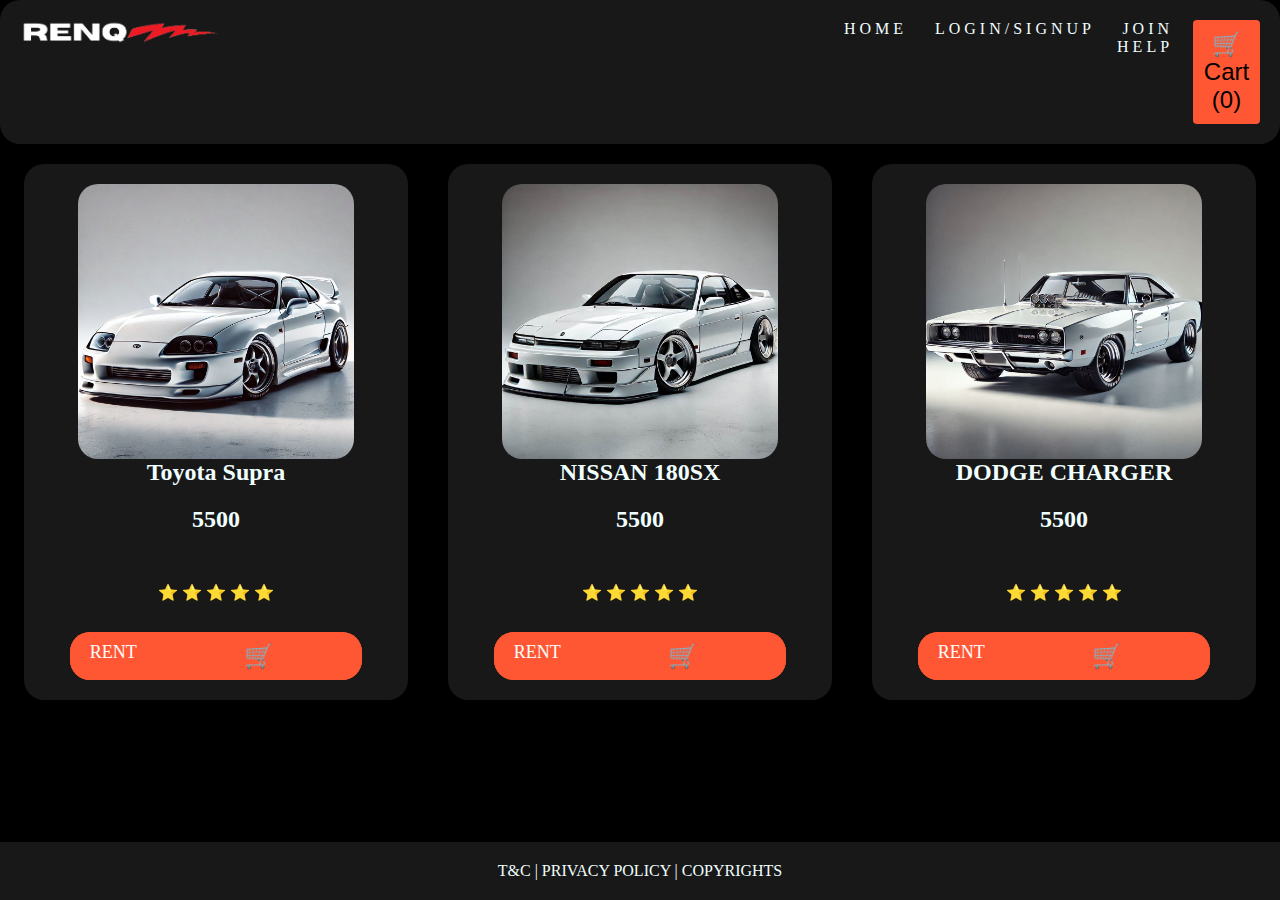
<file: index.html>
<!DOCTYPE html>
<html lang="en">
<head>
  <meta charset="UTF-8">
  <meta name="viewport" content="width=device-width, initial-scale=1.0">
  <title>Document</title>
  <link rel="stylesheet" href="style.css">
  <script defer src="script.js"></script>
</head>
<body>
  <header class="nav">
    <div class="logo">
      <a><img class="logo-1" src="renq.png" alt="Logo"></a>
    </div>
    <div class="buttons">
      <ul>
        <a href="index.html">HOME</a>
        <a href="login.html">LOGIN/SIGNUP</a>
        <a href="join.html">JOIN</a>
        <a href="help.html">HELP</a>
      </ul>
    </div>
    <div class="cart">
      <a href="cart.html">
        <button id="cart-button">
          🛒 Cart (<span id="cart-count">0</span>)
        </button>
      </a>
    </div>
  </header>

  <div class="container">
    <div class="product" data-product-id="1">
      <img id="image" src="OIG11.jpeg" alt="Toyota Supra">
      <h2>Toyota Supra</h2>
      <h2>5500</h2>
      <p>⭐ ⭐ ⭐ ⭐ ⭐</p>
      <div class="product-button">
        <a href="item1.html" class="rent-button">RENT</a>
        <button class="cart-button" data-product-id="1" data-product-name="Toyota Supra" data-product-image="OIG11.jpeg">🛒</button>
      </div>
    </div>
    <div class="product" data-product-id="2">
      <img id="image" src="OIG2.jpeg" alt="Nissan 180SX">
      <h2>NISSAN 180SX</h2>
      <h2>5500</h2>
      <p>⭐ ⭐ ⭐ ⭐ ⭐</p>
      <div class="product-button">
        <a href="item2.html" class="rent-button">RENT</a>
        <button class="cart-button" data-product-id="2" data-product-name="Nissan 180SX" data-product-image="OIG2.jpeg">🛒</button>
      </div>
    </div>
    <div class="product" data-product-id="3">
      <img id="image" src="OIG3.jpeg" alt="Dodge Charger">
      <h2>DODGE CHARGER</h2>
      <h2>5500</h2>
      <p>⭐ ⭐ ⭐ ⭐ ⭐</p>
      <div class="product-button">
        <a href="item3.html" class="rent-button">RENT</a>
        <button class="cart-button" data-product-id="3" data-product-name="Dodge Charger" data-product-image="OIG3.jpeg">🛒</button>
      </div>
    </div>
  </div>

  <footer>
    <a href="tc.html">T&C</a> | <a href="tc.html">PRIVACY POLICY</a> | <a href="tc.html">COPYRIGHTS</a>
  </footer>
</body>
</html>
</file>
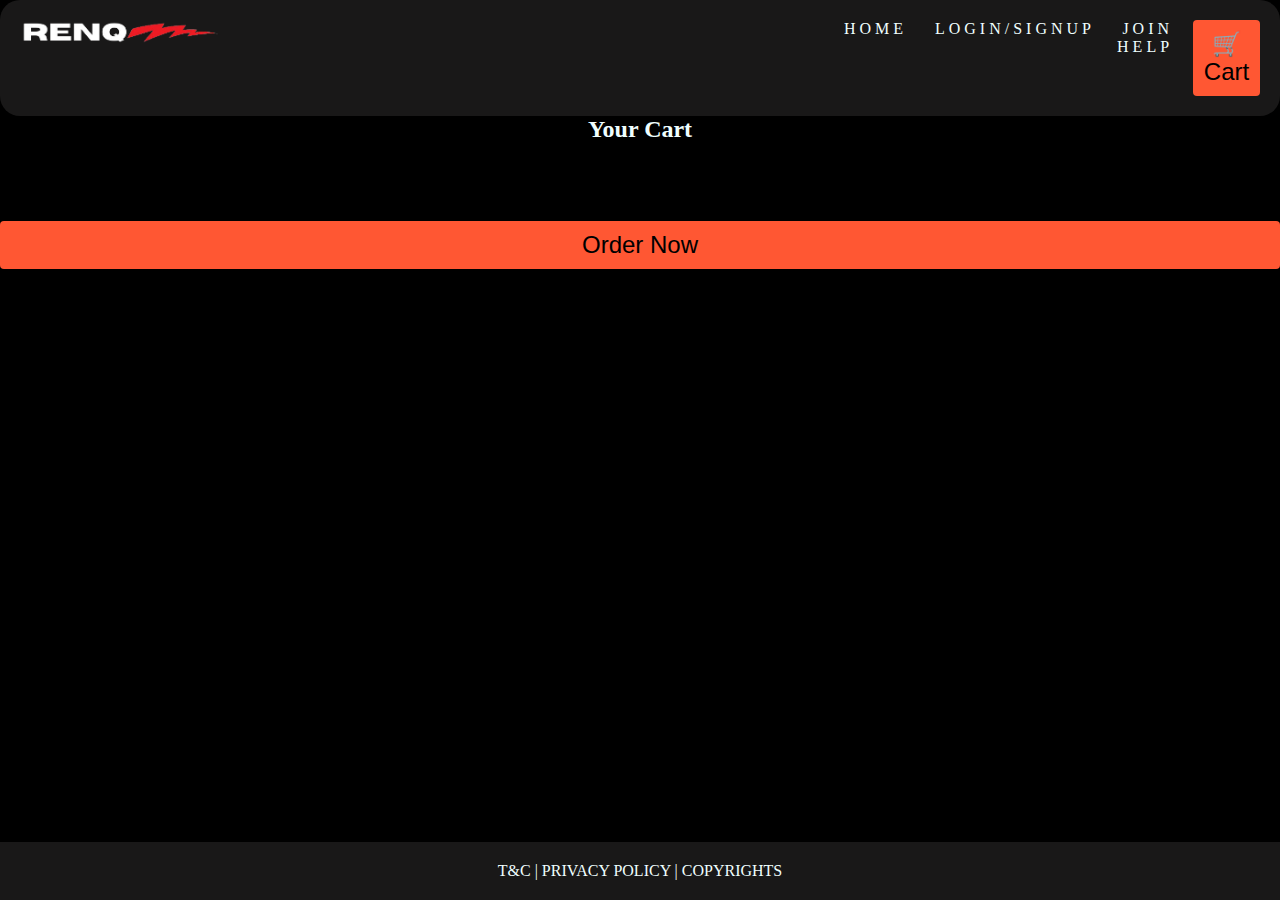
<file: cart.html>
<!DOCTYPE html>
<html lang="en">
<head>
  <meta charset="UTF-8">
  <meta name="viewport" content="width=device-width, initial-scale=1.0">
  <title>Cart</title>
  <link rel="stylesheet" href="style.css">
  <script defer src="cart.js"></script>
</head>
<body>
  <header class="nav">
    <div class="logo">
      <a><img class="logo-1" src="renq.png" alt="Logo"></a>
    </div>
    <div class="buttons">
      <ul>
        <a href="index.html">HOME</a>
        <a href="login.html">LOGIN/SIGNUP</a>
        <a href="join.html">JOIN</a>
        <a href="help.html">HELP</a>
      </ul>
    </div>
    <div class="cart">
      <button id="cart-button">🛒 Cart</button>
    </div>
  </header>

  <div class="cart-container">
    <h2>Your Cart</h2>
    <div id="cart-items-list"></div>
    <button id="order-now-button">Order Now</button>
  </div>

  <footer>
    <a href="tc.html">T&C</a> | <a href="tc.html">PRIVACY POLICY</a> | <a href="tc.html">COPYRIGHTS</a>
  </footer>
</body>
</html>
</file>
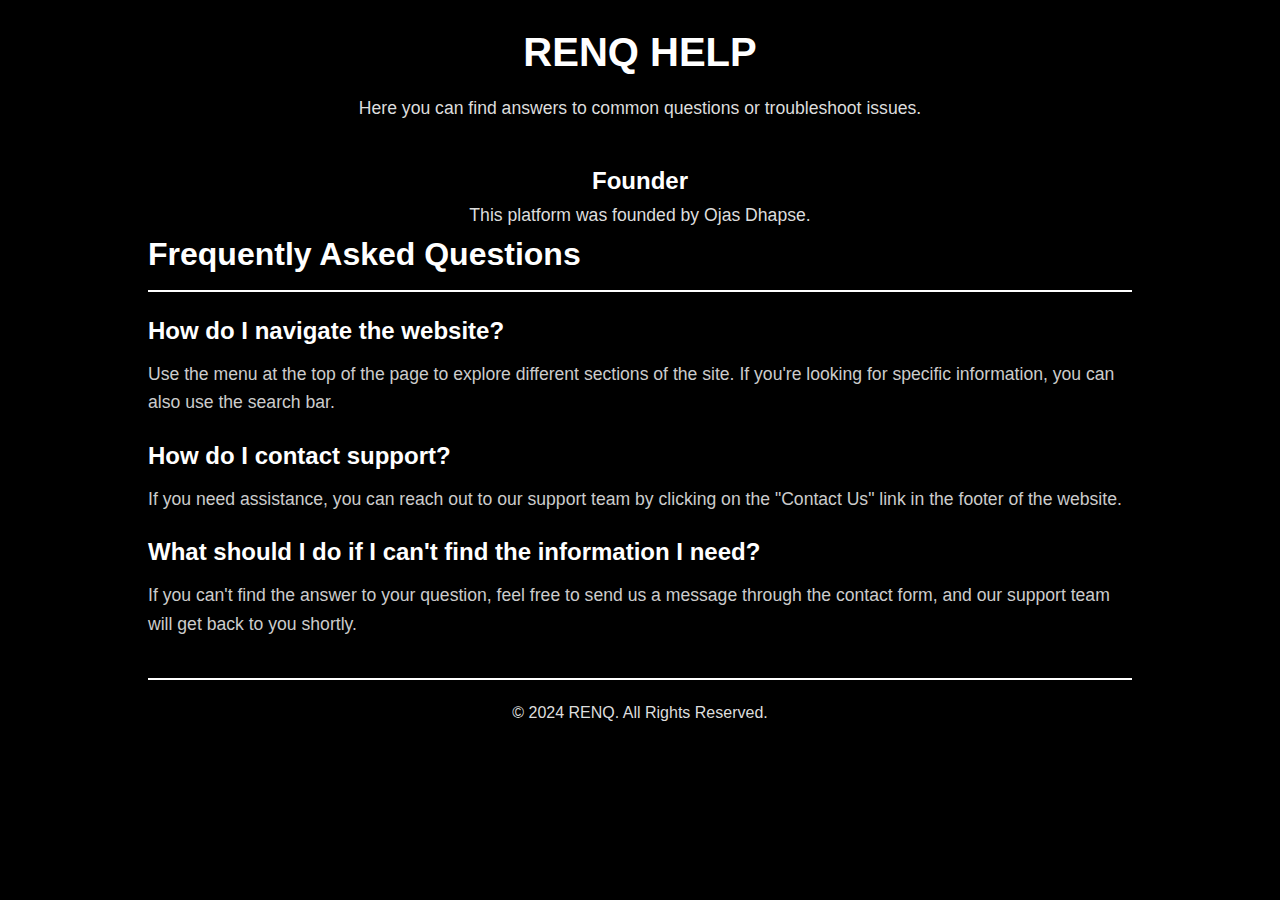
<file: help.html>
<!DOCTYPE html>
<html lang="en">
<head>
    <meta charset="UTF-8">
    <meta name="viewport" content="width=device-width, initial-scale=1.0">
    <title>Help Page</title>
    <style>
        * {
            margin: 0;
            padding: 0;
            box-sizing: border-box;
        }

        body {
            font-family: Arial, sans-serif;
            background-color: #000;
            color: #fff;
            line-height: 1.6;
        }

        .container {
            width: 80%;
            margin: 0 auto;
            padding: 20px;
        }

        header {
            text-align: center;
            margin-bottom: 30px;
        }

        header h1 {
            font-size: 2.5rem;
            margin-bottom: 10px;
        }

        header p {
            font-size: 1.1rem;
            color: #ddd;
        }

        .founder {
            text-align: center;
            margin-top: 40px;
        }

        .founder h3 {
            font-size: 1.5rem;
            color: #fff;
        }

        .founder p {
            font-size: 1.1rem;
            color: #ddd;
        }

        .faq {
            margin-bottom: 40px;
        }

        .faq h2 {
            font-size: 2rem;
            border-bottom: 2px solid #fff;
            padding-bottom: 10px;
            margin-bottom: 20px;
        }

        .faq-item {
            margin-bottom: 20px;
        }

        .faq-item h3 {
            font-size: 1.5rem;
            margin-bottom: 10px;
        }

        .faq-item p {
            font-size: 1.1rem;
            color: #ccc;
        }

        footer {
            text-align: center;
            padding-top: 20px;
            border-top: 2px solid #fff;
            margin-top: 20px;
        }

        footer p {
            font-size: 1rem;
            color: #ddd;
        }
    </style>
</head>
<body>
    <div class="container">
        <header>
            <h1>RENQ HELP</h1>
            <p>Here you can find answers to common questions or troubleshoot issues.</p>
        </header>

        <!-- Founder Section at the top -->
        <section class="founder">
            <h3>Founder</h3>
            <p>This platform was founded by Ojas Dhapse.</p>
        </section>

        <section class="faq">
            <h2>Frequently Asked Questions</h2>
            <div class="faq-item">
                <h3>How do I navigate the website?</h3>
                <p>Use the menu at the top of the page to explore different sections of the site. If you're looking for specific information, you can also use the search bar.</p>
            </div>

            <div class="faq-item">
                <h3>How do I contact support?</h3>
                <p>If you need assistance, you can reach out to our support team by clicking on the "Contact Us" link in the footer of the website.</p>
            </div>

            <div class="faq-item">
                <h3>What should I do if I can't find the information I need?</h3>
                <p>If you can't find the answer to your question, feel free to send us a message through the contact form, and our support team will get back to you shortly.</p>
            </div>
        </section>

        <footer>
            <p>&copy; 2024 RENQ. All Rights Reserved.</p>
        </footer>
    </div>
</body>
</html>
</file>
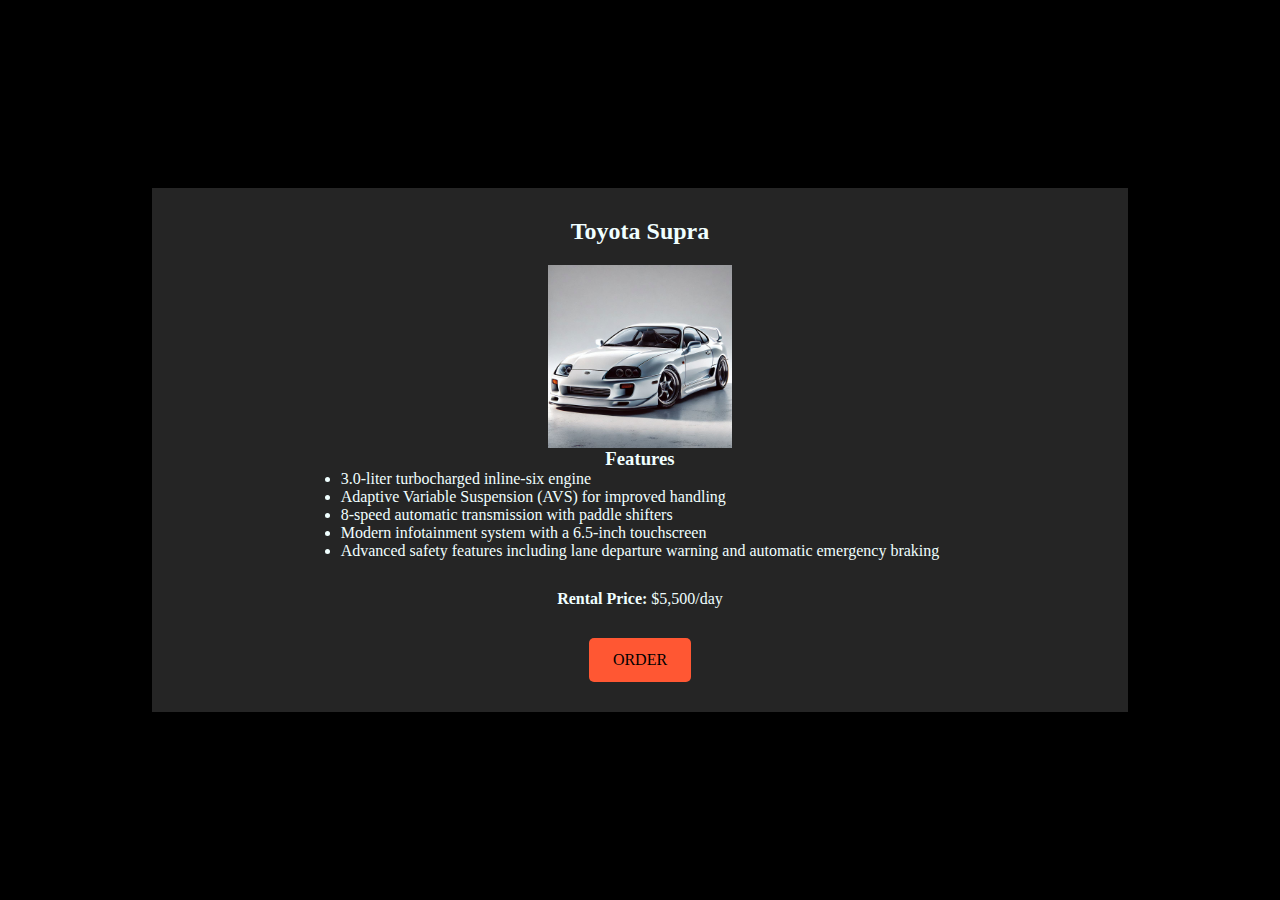
<file: item1.html>
<!DOCTYPE html>
<html lang="en">
<head>
  <meta charset="UTF-8">
  <meta name="viewport" content="width=device-width, initial-scale=1.0">
  <title>Document</title>
  <link rel="stylesheet" href="style.css">
</head>
<body style="display: flex; justify-content: center; align-items: center;justify-self: center;">
  <section class="product-detail">
    <div class="item-container">
        <h2>Toyota Supra</h2>
        <div class="product-info">
            <img src="OIG11.jpeg" id="imagine" alt="LV X1">
            <div class="product-description">
                <h3>Features</h3>
                <ul>
                  <li>3.0-liter turbocharged inline-six engine</li>
                  <li>Adaptive Variable Suspension (AVS) for improved handling</li>
                  <li>8-speed automatic transmission with paddle shifters</li>
                  <li>Modern infotainment system with a 6.5-inch touchscreen</li>
                  <li>Advanced safety features including lane departure warning and automatic emergency braking</li>
                </ul>
                
                <p><strong>Rental Price:</strong> $5,500/day</p>
                <a href="payment-1.html" class="btn">ORDER</a>
            </div>
        </div>
    </div>
</section>
</body>
</html>
</file>
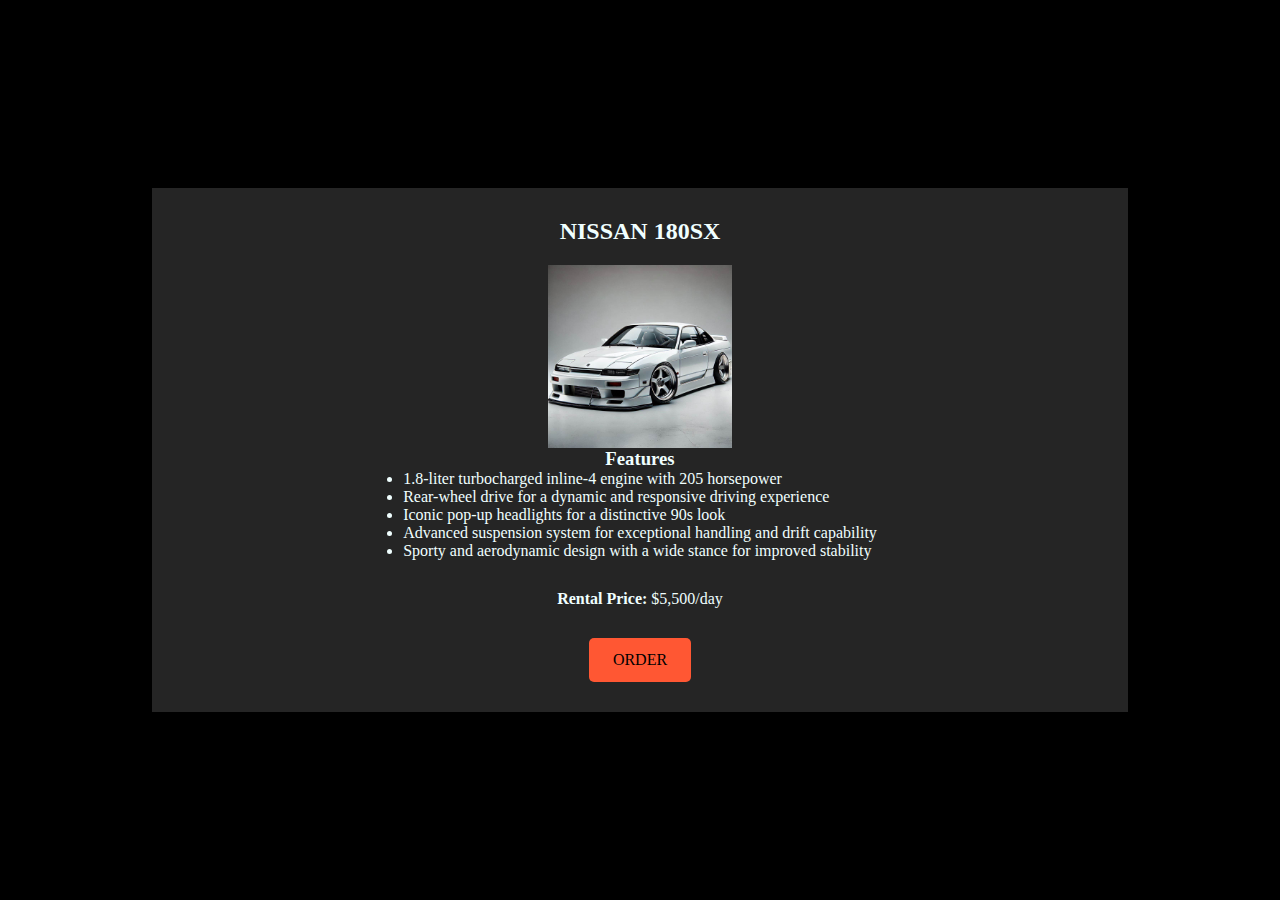
<file: item2.html>
<!DOCTYPE html>
<html lang="en">
<head>
  <meta charset="UTF-8">
  <meta name="viewport" content="width=device-width, initial-scale=1.0">
  <title>Document</title>
  <link rel="stylesheet" href="style.css">
</head>
<body style="display: flex; justify-content: center; align-items: center;justify-self: center;">
  <section class="product-detail">
    <div class="item-container">
        <h2>NISSAN 180SX</h2>
        <div class="product-info">
            <img src="OIG2.jpeg" id="imagine" alt="LV X1">
            <div class="product-description">
                <h3>Features</h3>
                <ul>
                  <li>1.8-liter turbocharged inline-4 engine with 205 horsepower</li>
                  <li>Rear-wheel drive for a dynamic and responsive driving experience</li>
                  <li>Iconic pop-up headlights for a distinctive 90s look</li>
                  <li>Advanced suspension system for exceptional handling and drift capability</li>
                  <li>Sporty and aerodynamic design with a wide stance for improved stability</li>
                </ul>
                
                
                
                <p><strong>Rental Price:</strong> $5,500/day</p>
                <a href="payment-1.html" class="btn">ORDER</a>
            </div>
        </div>
    </div>
</section>
</body>
</html>
</file>
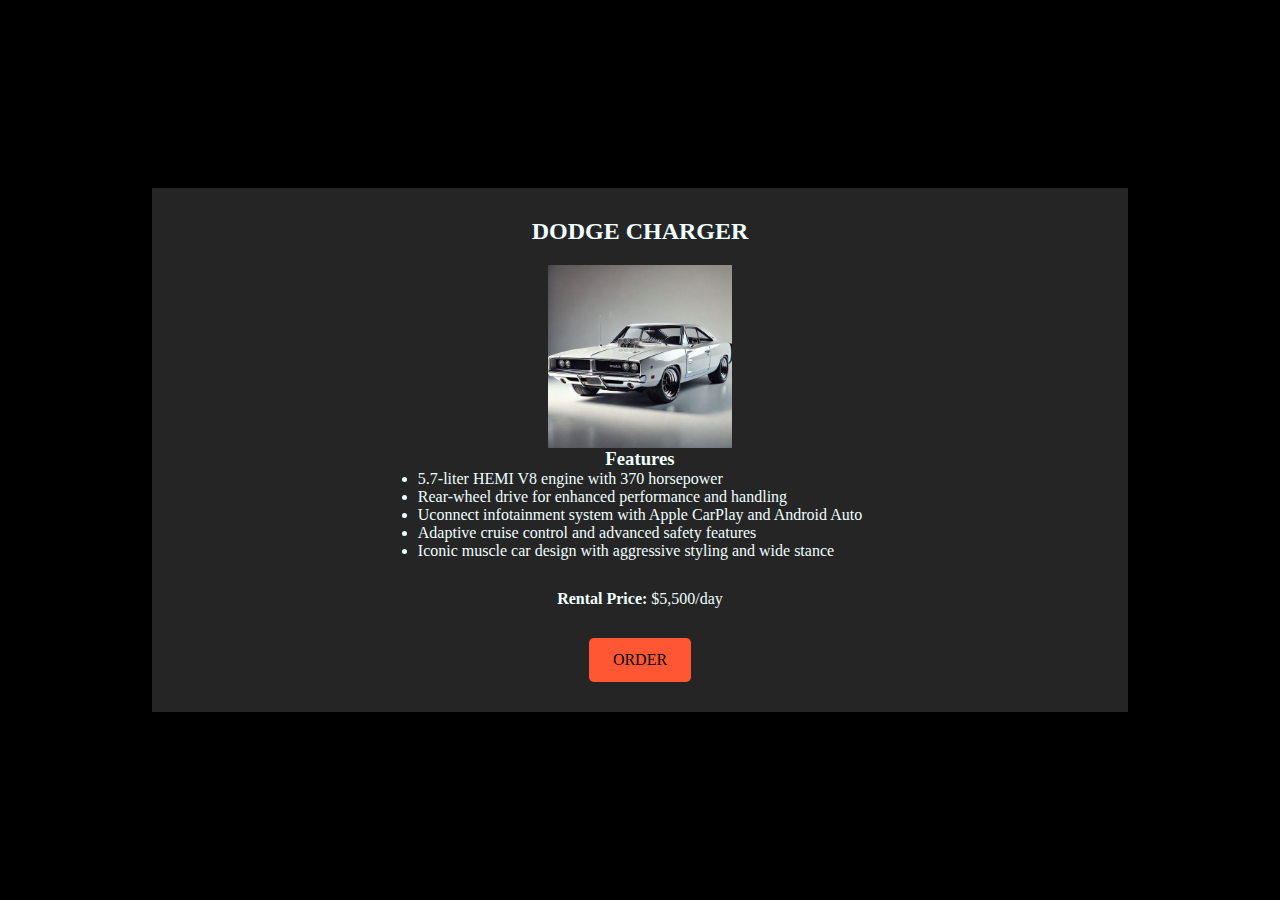
<file: item3.html>
<!DOCTYPE html>
<html lang="en">
<head>
  <meta charset="UTF-8">
  <meta name="viewport" content="width=device-width, initial-scale=1.0">
  <title>Document</title>
  <link rel="stylesheet" href="style.css">
</head>
<body style="display: flex; justify-content: center; align-items: center;justify-self: center;">
  <section class="product-detail">
    <div class="item-container">
        <h2>DODGE CHARGER</h2>
        <div class="product-info">
            <img src="OIG3.jpeg" id="imagine" alt="LV X1">
            <div class="product-description">
                <h3>Features</h3>
                <ul>
                  <li>5.7-liter HEMI V8 engine with 370 horsepower</li>
                  <li>Rear-wheel drive for enhanced performance and handling</li>
                  <li>Uconnect infotainment system with Apple CarPlay and Android Auto</li>
                  <li>Adaptive cruise control and advanced safety features</li>
                  <li>Iconic muscle car design with aggressive styling and wide stance</li>
                </ul>
                
                
                <p><strong>Rental Price:</strong> $5,500/day</p>
                <a href="payment-1.html" class="btn">ORDER</a>
            </div>
        </div>
    </div>
</section>
</body>
</html>
</file>
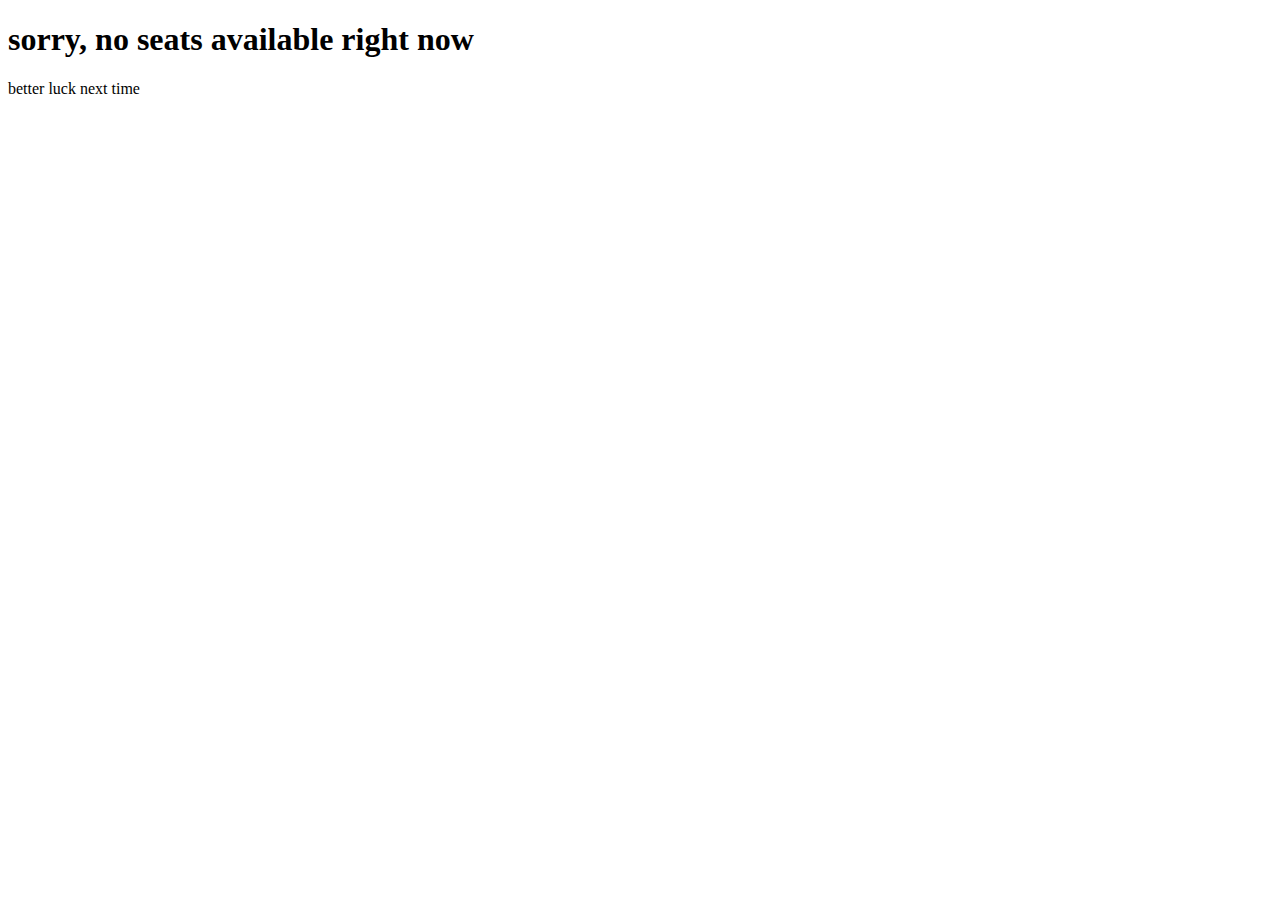
<file: join.html>
<!DOCTYPE html>
<html lang="en">
<head>
  <meta charset="UTF-8">
  <meta name="viewport" content="width=device-width, initial-scale=1.0">
  <title>Document</title>
</head>
<body>
<h1>sorry, no seats available right now </h1>
<p>better luck next time</p>
</body>
</html>
</file>
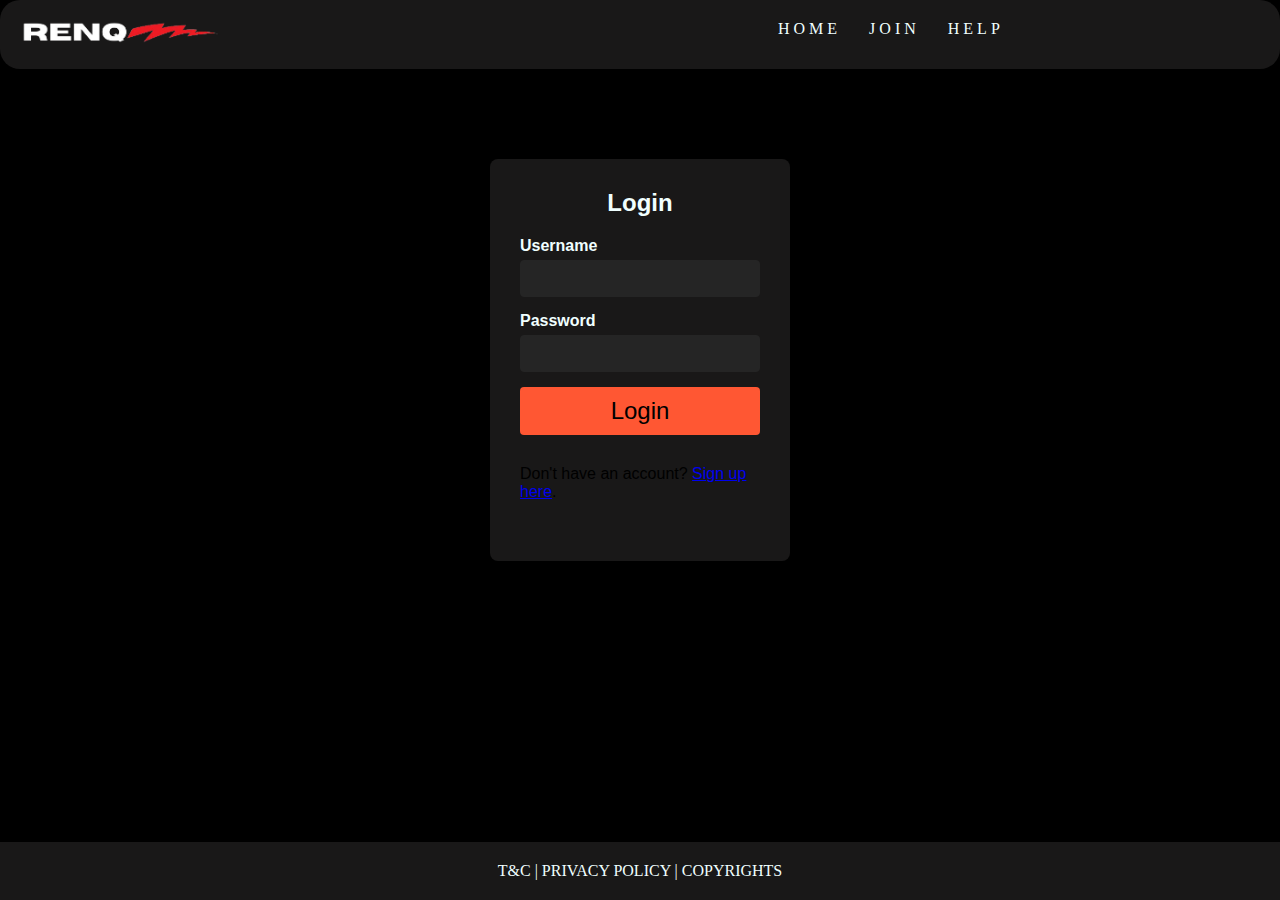
<file: login.html>
<!DOCTYPE html>
<html lang="en">
<head>
  <meta charset="UTF-8">
  <meta name="viewport" content="width=device-width, initial-scale=1.0">
  <title>Login</title>
  <link rel="stylesheet" href="style.css">
  
  <script>
    function validateLogin(event) {
      event.preventDefault(); // Prevent form submission

      const username = document.getElementById('username').value;
      const password = document.getElementById('password').value;

      // Retrieve all users from localStorage
      const users = JSON.parse(localStorage.getItem('users')) || [];

      // Check if the username and password match any user in the list
      const user = users.find(user => user.username === username && user.password === password);

      if (user) {
        alert("Login successful!");
        window.location.href = "index.html"; // Redirect to dashboard or home page
      } else {
        alert("Invalid username or password. Please try again.");
      }
    }
  </script>
</head>
<body>

  <header class="nav">
    <div class="logo">
      <img class="logo-1" src="renq.png" alt="Logo">
    </div>
    <div class="buttons">
      <ul>
        <a href="index.html">HOME</a>
        <a href="join.html">JOIN</a>
        <a href="help.html">HELP</a>
      </ul>
    </div>
  </header>

  <div class="main">
    <div class="login-container">
      <h2>Login</h2>
      <form action="#" method="post" onsubmit="validateLogin(event)">
        <div class="input-group">
          <label for="username">Username</label>
          <input type="text" id="username" name="username" required>
        </div>
        <div class="input-group">
          <label for="password">Password</label>
          <input type="password" id="password" name="password" required>
        </div>
        <button type="submit" id="login-button">Login</button>
      </form>
      <p>Don't have an account? <a href="signup.html">Sign up here</a>.</p>
    </div>
  </div>

  <footer>
    <a href="tc.html">T&C</a> | <a href="tc.html">PRIVACY POLICY</a> | <a href="tc.html">COPYRIGHTS</a>
  </footer>

</body>
</html>
</file>
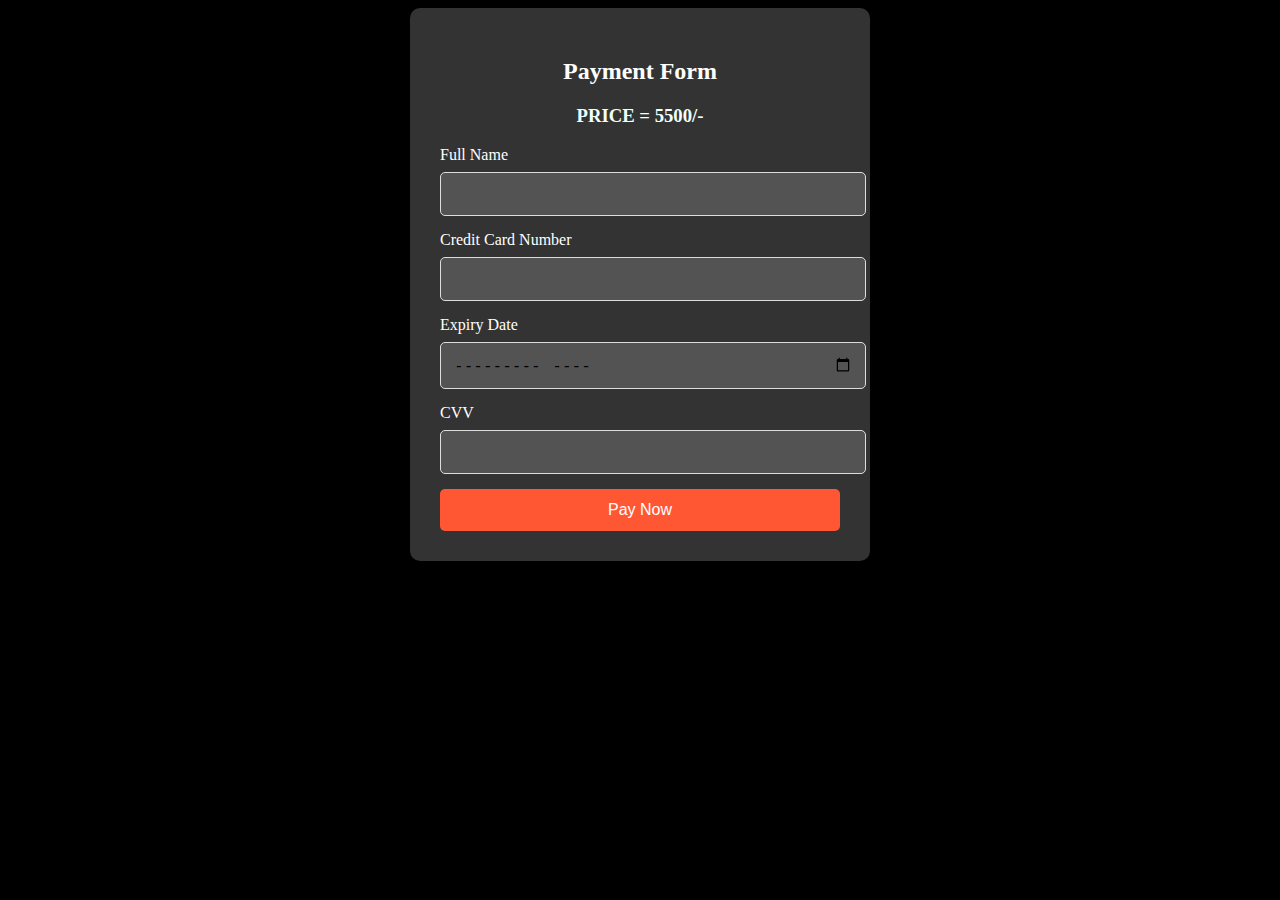
<file: payment-1.html>
<!DOCTYPE html>
<html lang="en">
<head>
  <meta charset="UTF-8">
  <meta name="viewport" content="width=device-width, initial-scale=1.0">
  <title>Payment Form</title>
  <style>
    body {
      background-color: black;
    }
    .complex-container-form-approach {
      background-color: #333;
      padding: 30px;
      border-radius: 10px;
      max-width: 400px;
      margin: 0 auto;
    }
    .complex-header-title-for-form {
      font-size: 24px;
      text-align: center;
      margin-bottom: 20px;
      color: white;
    }
    .complex-input-wrapper-class {
      margin-bottom: 15px;
    }
    .complex-label-for-input {
      display: block;
      margin-bottom: 8px;
      font-size: 16px;
      color: white;
    }
    .complex-input-field-style {
      background-color: #535353;
      width: 100%;
      padding: 12px;
      border: 1px solid #ddd;
      border-radius: 5px;
      font-size: 16px;
      color: black;
    }
    .complex-submit-button-style {
      width: 100%;
      padding: 12px;
      background-color: rgb(255, 87, 51);
      color: white;
      border: none;
      border-radius: 5px;
      font-size: 16px;
      cursor: pointer;
    }
    .complex-submit-button-style:hover {
      background-color: rgb(131, 35, 14);
    }
    .confirmation-message {
      display: none;
      font-size: 60px;
      text-align: center;
      color: #ffffff;
      margin-top: 50px;
    }
    .total-price {
      color: white;
      font-size: 18px;
      margin-bottom: 20px;
      text-align: center;
    }
  </style>
</head>
<body>

  <div class="complex-container-form-approach">
    <h2 class="complex-header-title-for-form">Payment Form</h2>
    <h3 style="text-align: center; color: azure;">PRICE = 5500/-</h3>
    

    <form id="paymentForm" action="javascript:void(0);" method="post">
      <div class="complex-input-wrapper-class">
        <label for="name" class="complex-label-for-input">Full Name</label>
        <input type="text" id="name" name="name" class="complex-input-field-style" required>
      </div>
      <div class="complex-input-wrapper-class">
        <label for="card-number" class="complex-label-for-input">Credit Card Number</label>
        <input type="text" id="card-number" name="card-number" class="complex-input-field-style" required>
      </div>
      <div class="complex-input-wrapper-class">
        <label for="expiry-date" class="complex-label-for-input">Expiry Date</label>
        <input type="month" id="expiry-date" name="expiry-date" class="complex-input-field-style" required>
      </div>
      <div class="complex-input-wrapper-class">
        <label for="cvv" class="complex-label-for-input">CVV</label>
        <input type="text" id="cvv" name="cvv" class="complex-input-field-style" required>
      </div>
      <button type="submit" class="complex-submit-button-style">Pay Now</button>
    </form>
  </div>

  <div class="confirmation-message" id="confirmationMessage">
    Your order is confirmed!
  </div>

  <script>
    document.addEventListener('DOMContentLoaded', function() {
     

      // Handle form submission
      document.getElementById('paymentForm').addEventListener('submit', function(event) {
        event.preventDefault();

        const name = document.getElementById('name').value;
        const cardNumber = document.getElementById('card-number').value;
        const expiryDate = document.getElementById('expiry-date').value;
        const cvv = document.getElementById('cvv').value;

        // Basic validation
        if (!name || !cardNumber || !expiryDate || !cvv) {
          alert('Please fill out all fields.');
          return;
        }

        // Payment logic here (this is just a simulation)
        document.querySelector('.complex-container-form-approach').style.display = 'none';
        document.getElementById('confirmationMessage').style.display = 'block';

        
      });
    });
  </script>

</body>
</html>
</file>
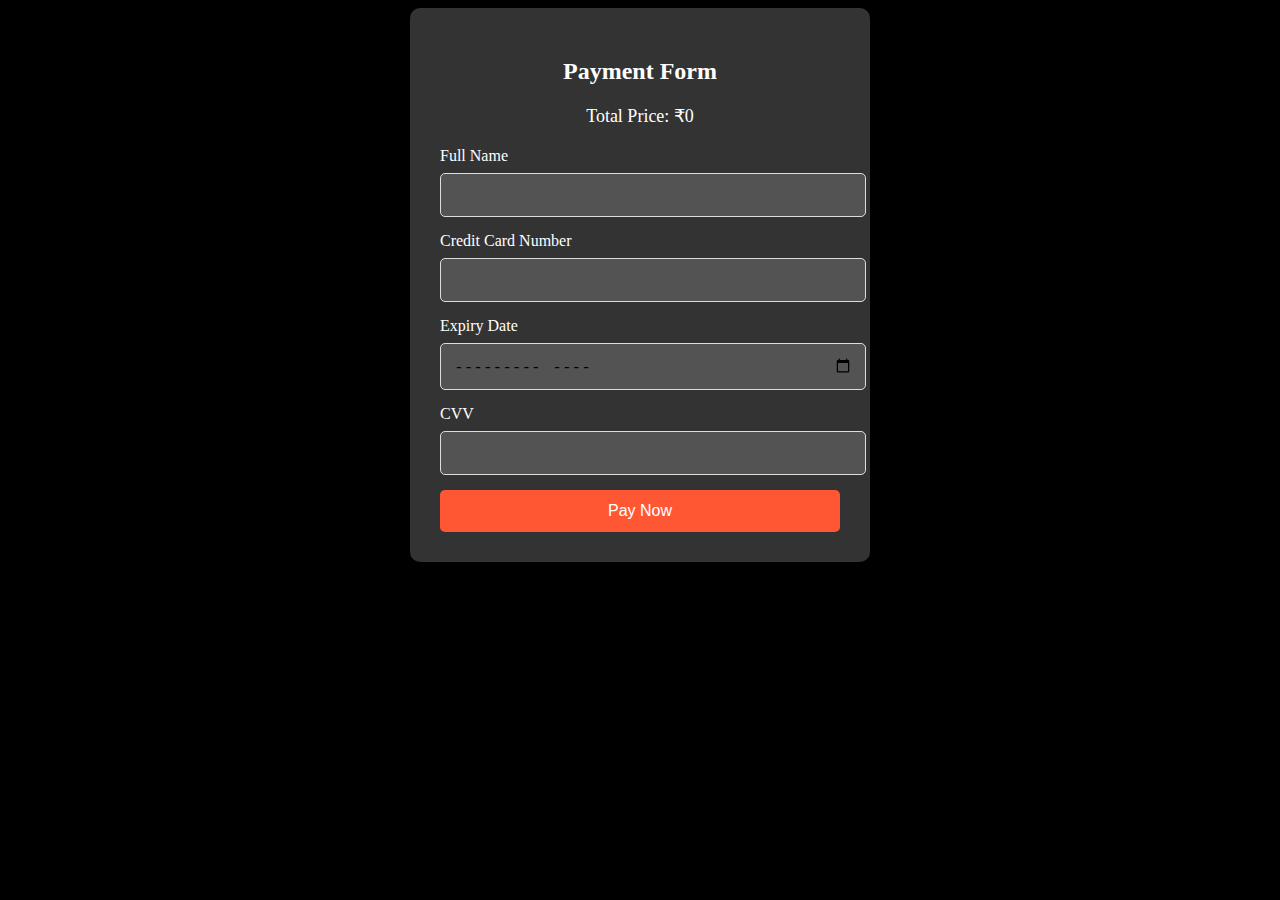
<file: payment.html>
<!DOCTYPE html>
<html lang="en">
<head>
  <meta charset="UTF-8">
  <meta name="viewport" content="width=device-width, initial-scale=1.0">
  <title>Payment Form</title>
  <style>
    body {
      background-color: black;
    }
    .complex-container-form-approach {
      background-color: #333;
      padding: 30px;
      border-radius: 10px;
      max-width: 400px;
      margin: 0 auto;
    }
    .complex-header-title-for-form {
      font-size: 24px;
      text-align: center;
      margin-bottom: 20px;
      color: white;
    }
    .complex-input-wrapper-class {
      margin-bottom: 15px;
    }
    .complex-label-for-input {
      display: block;
      margin-bottom: 8px;
      font-size: 16px;
      color: white;
    }
    .complex-input-field-style {
      background-color: #535353;
      width: 100%;
      padding: 12px;
      border: 1px solid #ddd;
      border-radius: 5px;
      font-size: 16px;
      color: black;
    }
    .complex-submit-button-style {
      width: 100%;
      padding: 12px;
      background-color: rgb(255, 87, 51);
      color: white;
      border: none;
      border-radius: 5px;
      font-size: 16px;
      cursor: pointer;
    }
    .complex-submit-button-style:hover {
      background-color: rgb(131, 35, 14);
    }
    .confirmation-message {
      display: none;
      font-size: 60px;
      text-align: center;
      color: #ffffff;
      margin-top: 50px;
    }
    .total-price {
      color: white;
      font-size: 18px;
      margin-bottom: 20px;
      text-align: center;
    }
  </style>
</head>
<body>

  <div class="complex-container-form-approach">
    <h2 class="complex-header-title-for-form">Payment Form</h2>
    
    <!-- Display Total Price -->
    <div id="totalPrice" class="total-price"> 16500</div>

    <form id="paymentForm" action="javascript:void(0);" method="post">
      <div class="complex-input-wrapper-class">
        <label for="name" class="complex-label-for-input">Full Name</label>
        <input type="text" id="name" name="name" class="complex-input-field-style" required>
      </div>
      <div class="complex-input-wrapper-class">
        <label for="card-number" class="complex-label-for-input">Credit Card Number</label>
        <input type="text" id="card-number" name="card-number" class="complex-input-field-style" required>
      </div>
      <div class="complex-input-wrapper-class">
        <label for="expiry-date" class="complex-label-for-input">Expiry Date</label>
        <input type="month" id="expiry-date" name="expiry-date" class="complex-input-field-style" required>
      </div>
      <div class="complex-input-wrapper-class">
        <label for="cvv" class="complex-label-for-input">CVV</label>
        <input type="text" id="cvv" name="cvv" class="complex-input-field-style" required>
      </div>
      <button type="submit" class="complex-submit-button-style">Pay Now</button>
    </form>
  </div>

  <div class="confirmation-message" id="confirmationMessage">
    Your order is confirmed!
  </div>

  <script>
    document.addEventListener('DOMContentLoaded', function() {
      // Retrieve the total price from localStorage
      const totalPrice = localStorage.getItem('totalPrice');
      const totalPriceElement = document.getElementById('totalPrice');

      // Display the total price if it's available
      if (totalPrice) {
        totalPriceElement.textContent = `Total Price: ₹${totalPrice}`;
      } else {
        totalPriceElement.textContent = 'Total Price: ₹0';
      }

      // Handle form submission
      document.getElementById('paymentForm').addEventListener('submit', function(event) {
        event.preventDefault();

        const name = document.getElementById('name').value;
        const cardNumber = document.getElementById('card-number').value;
        const expiryDate = document.getElementById('expiry-date').value;
        const cvv = document.getElementById('cvv').value;

        // Basic validation
        if (!name || !cardNumber || !expiryDate || !cvv) {
          alert('Please fill out all fields.');
          return;
        }

        // Payment logic here (this is just a simulation)
        document.querySelector('.complex-container-form-approach').style.display = 'none';
        document.getElementById('confirmationMessage').style.display = 'block';

        // Clear cart items and total price from localStorage
        localStorage.removeItem('cartItems');
        localStorage.removeItem('totalPrice');
      });
    });
  </script>

</body>
</html>
</file>
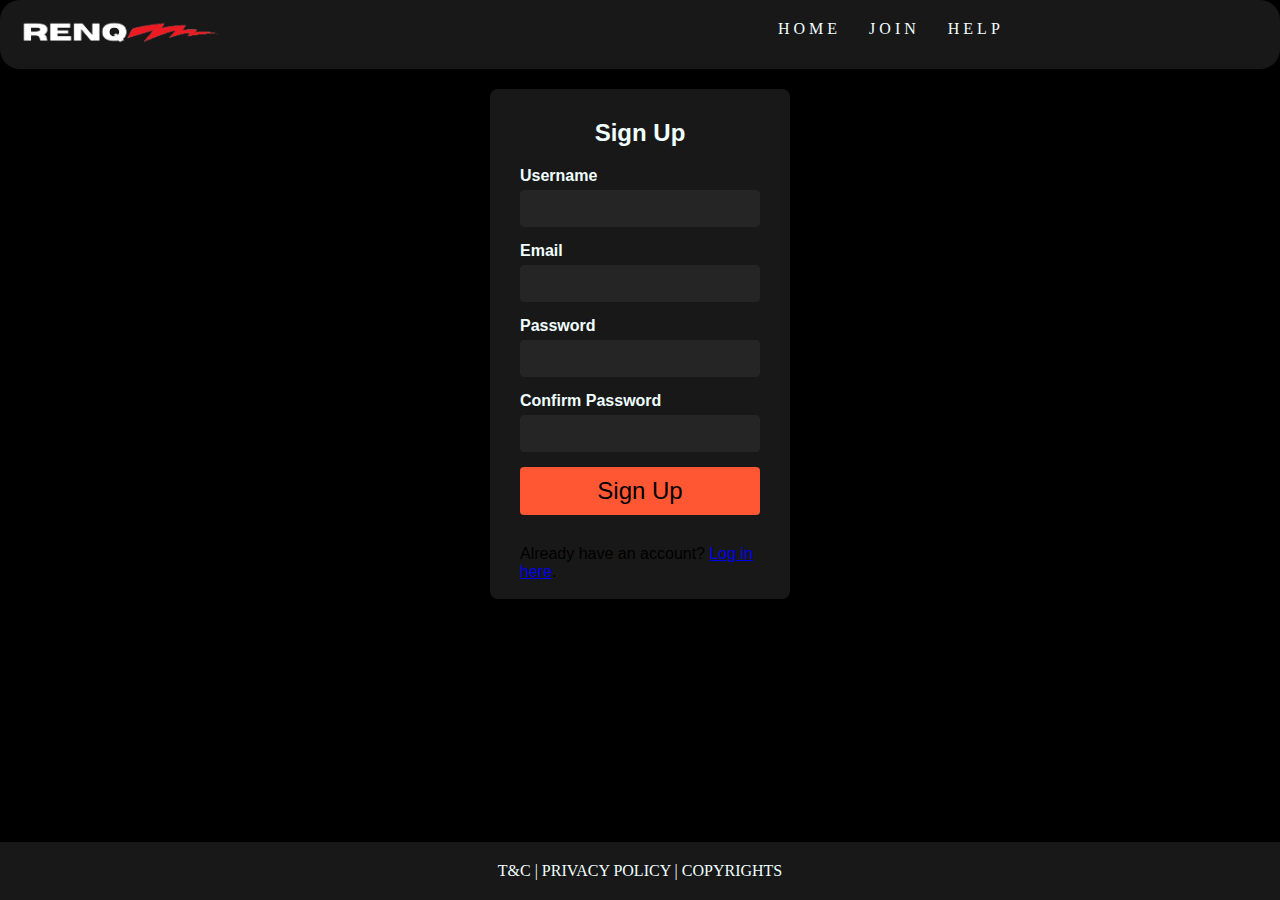
<file: signup.html>
<!DOCTYPE html>
<html lang="en">
<head>
  <meta charset="UTF-8">
  <meta name="viewport" content="width=device-width, initial-scale=1.0">
  <title>Sign Up</title>
  <link rel="stylesheet" href="style.css">
  <script>
    function storeSignupData(event) {
      event.preventDefault(); // Prevent form submission

      const username = document.getElementById('username').value;
      const email = document.getElementById('email').value;
      const password = document.getElementById('password').value;
      const confirmPassword = document.getElementById('confirm-password').value;

      // Check if passwords match
      if (password !== confirmPassword) {
        alert("Passwords do not match. Please try again.");
        return;
      }

      // Retrieve existing users from localStorage
      let users = JSON.parse(localStorage.getItem('users')) || [];

      // Check if the username already exists
      const userExists = users.some(user => user.username === username);
      if (userExists) {
        alert("Username already exists. Please choose another username.");
        return;
      }

      // Create a new user object
      const user = { username, email, password };

      // Add the new user to the users array
      users.push(user);

      // Save the updated users array to localStorage
      localStorage.setItem('users', JSON.stringify(users));

      alert("Signup successful! You can now log in.");
      window.location.href = "login.html"; // Redirect to login page
    }
  </script>
</head>
<body>
  <header class="nav">
    <div class="logo">
      <img class="logo-1" src="renq.png" alt="Logo">
    </div>
    <div class="buttons">
      <ul>
        <a href="index.html">HOME</a>
        <a href="join.html">JOIN</a>
        <a href="help.html">HELP</a>
      </ul>
    </div>
  </header>

  <div class="main">
    <div class="login-container" style="margin-top: 20px; height: 510px;">
      <h2>Sign Up</h2>
      <form action="#" method="post" onsubmit="storeSignupData(event)">
        <div class="input-group">
          <label for="username">Username</label>
          <input type="text" id="username" name="username" required>
        </div>
        <div class="input-group">
          <label for="email">Email</label>
          <input type="email" id="email" name="email" required>
        </div>
        <div class="input-group">
          <label for="password">Password</label>
          <input type="password" id="password" name="password" required>
        </div>
        <div class="input-group">
          <label for="confirm-password">Confirm Password</label>
          <input type="password" id="confirm-password" name="confirm-password" required>
        </div>
        <button type="submit" id="signup-button">Sign Up</button>
      </form>
      <p>Already have an account? <a href="login.html">Log in here</a>.</p>
    </div>
  </div>

  <footer>
    <a href="tc.html">T&C</a> | <a href="tc.html">PRIVACY POLICY</a> | <a href="tc.html">COPYRIGHTS</a>
  </footer>
</body>
</html>
</file>
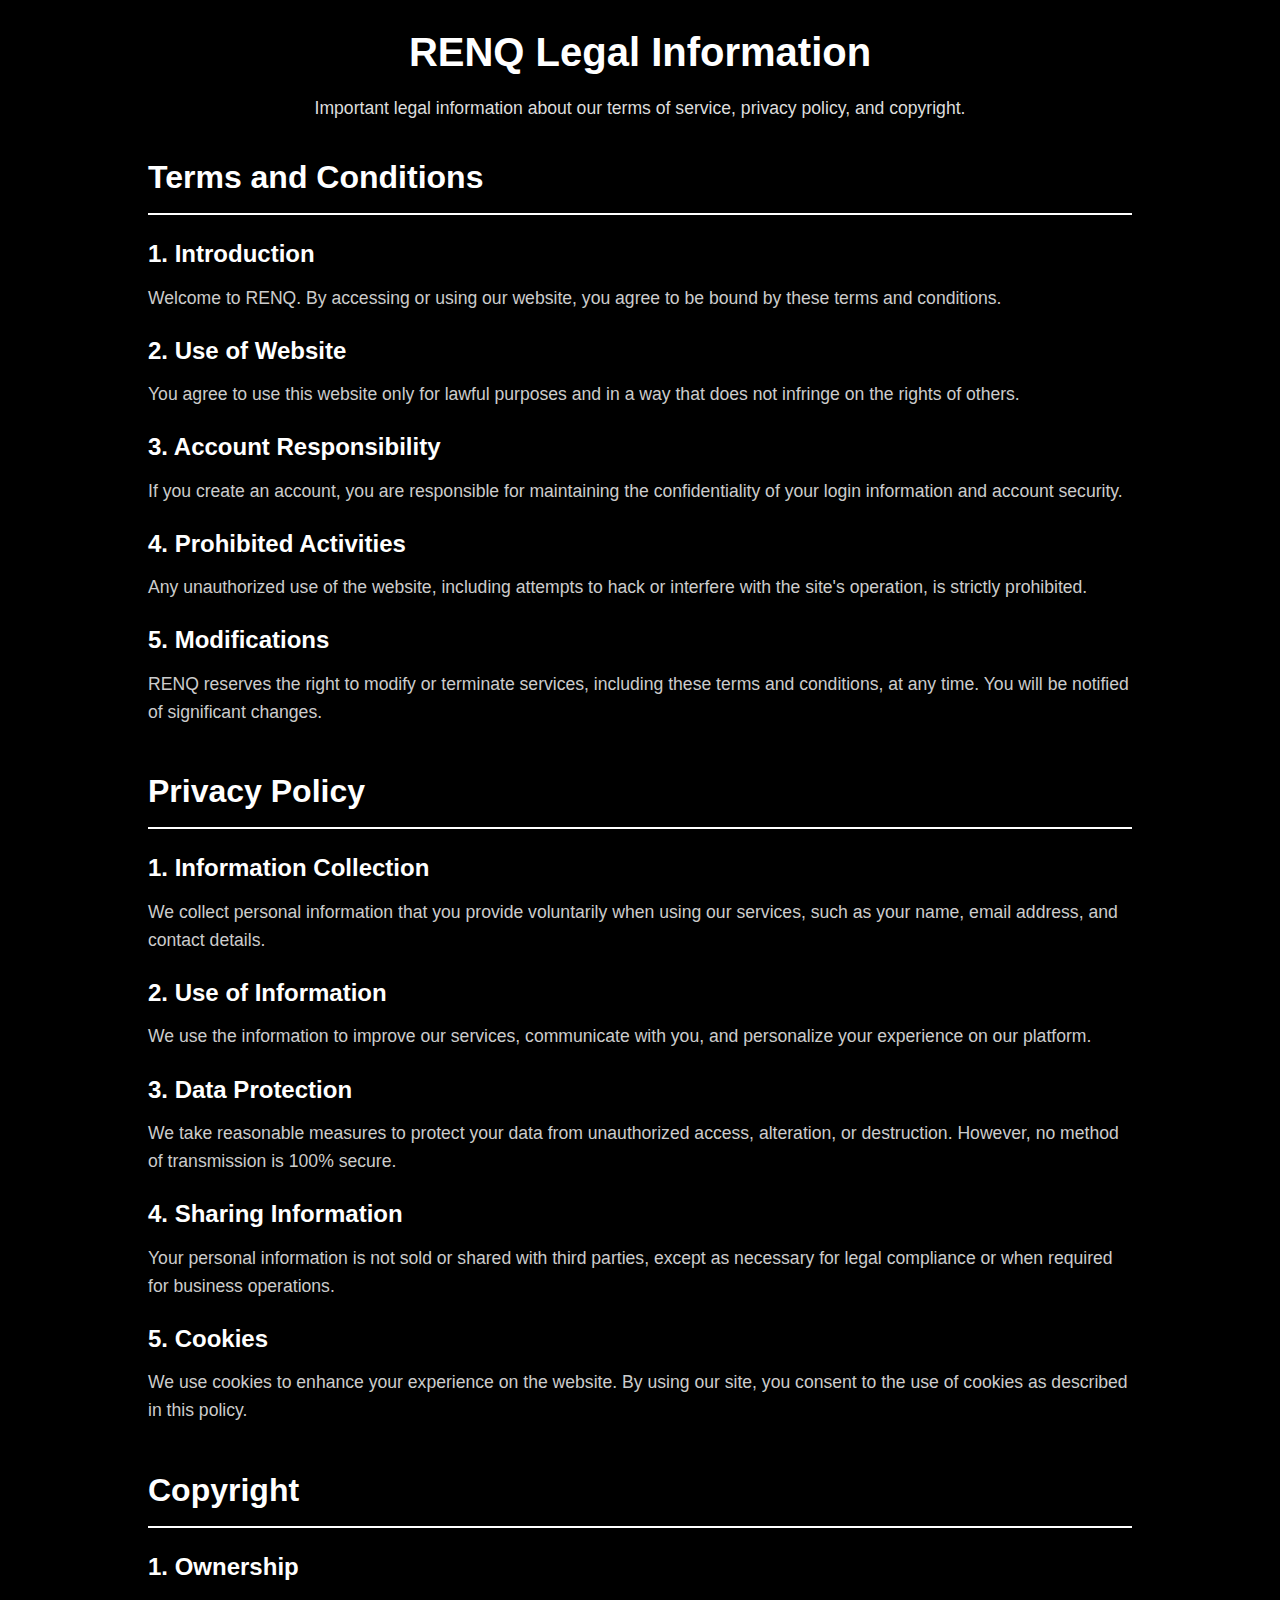
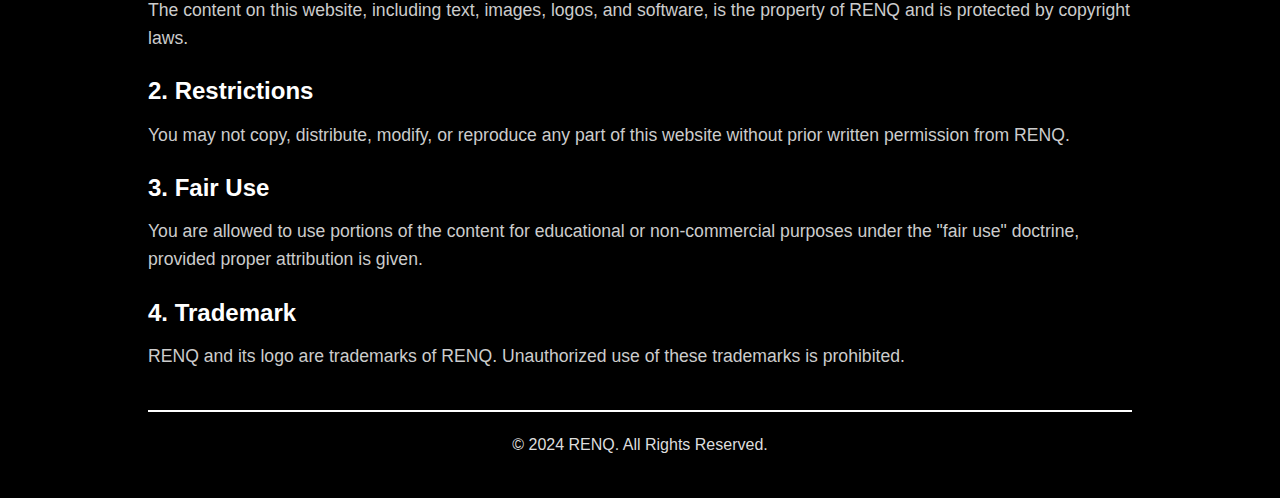
<file: tc.html>
<!DOCTYPE html>
<html lang="en">
<head>
    <meta charset="UTF-8">
    <meta name="viewport" content="width=device-width, initial-scale=1.0">
    <title>Terms and Conditions | Privacy Policy | Copyright</title>
    <style>
        * {
            margin: 0;
            padding: 0;
            box-sizing: border-box;
        }

        body {
            font-family: Arial, sans-serif;
            background-color: #000;
            color: #fff;
            line-height: 1.6;
        }

        .container {
            width: 80%;
            margin: 0 auto;
            padding: 20px;
        }

        header {
            text-align: center;
            margin-bottom: 30px;
        }

        header h1 {
            font-size: 2.5rem;
            margin-bottom: 10px;
        }

        header p {
            font-size: 1.1rem;
            color: #ddd;
        }

        section {
            margin-bottom: 40px;
        }

        h2 {
            font-size: 2rem;
            border-bottom: 2px solid #fff;
            padding-bottom: 10px;
            margin-bottom: 20px;
        }

        h3 {
            font-size: 1.5rem;
            margin-bottom: 10px;
        }

        p {
            font-size: 1.1rem;
            color: #ccc;
            margin-bottom: 20px;
        }

        footer {
            text-align: center;
            padding-top: 20px;
            border-top: 2px solid #fff;
            margin-top: 20px;
        }

        footer p {
            font-size: 1rem;
            color: #ddd;
        }
    </style>
</head>
<body>
    <div class="container">
        <header>
            <h1>RENQ Legal Information</h1>
            <p>Important legal information about our terms of service, privacy policy, and copyright.</p>
        </header>

        <!-- Terms and Conditions Section -->
        <section>
            <h2>Terms and Conditions</h2>
            <h3>1. Introduction</h3>
            <p>Welcome to RENQ. By accessing or using our website, you agree to be bound by these terms and conditions.</p>

            <h3>2. Use of Website</h3>
            <p>You agree to use this website only for lawful purposes and in a way that does not infringe on the rights of others.</p>

            <h3>3. Account Responsibility</h3>
            <p>If you create an account, you are responsible for maintaining the confidentiality of your login information and account security.</p>

            <h3>4. Prohibited Activities</h3>
            <p>Any unauthorized use of the website, including attempts to hack or interfere with the site's operation, is strictly prohibited.</p>

            <h3>5. Modifications</h3>
            <p>RENQ reserves the right to modify or terminate services, including these terms and conditions, at any time. You will be notified of significant changes.</p>
        </section>

        <!-- Privacy Policy Section -->
        <section>
            <h2>Privacy Policy</h2>
            <h3>1. Information Collection</h3>
            <p>We collect personal information that you provide voluntarily when using our services, such as your name, email address, and contact details.</p>

            <h3>2. Use of Information</h3>
            <p>We use the information to improve our services, communicate with you, and personalize your experience on our platform.</p>

            <h3>3. Data Protection</h3>
            <p>We take reasonable measures to protect your data from unauthorized access, alteration, or destruction. However, no method of transmission is 100% secure.</p>

            <h3>4. Sharing Information</h3>
            <p>Your personal information is not sold or shared with third parties, except as necessary for legal compliance or when required for business operations.</p>

            <h3>5. Cookies</h3>
            <p>We use cookies to enhance your experience on the website. By using our site, you consent to the use of cookies as described in this policy.</p>
        </section>

        <!-- Copyright Section -->
        <section>
            <h2>Copyright</h2>
            <h3>1. Ownership</h3>
            <p>The content on this website, including text, images, logos, and software, is the property of RENQ and is protected by copyright laws.</p>

            <h3>2. Restrictions</h3>
            <p>You may not copy, distribute, modify, or reproduce any part of this website without prior written permission from RENQ.</p>

            <h3>3. Fair Use</h3>
            <p>You are allowed to use portions of the content for educational or non-commercial purposes under the "fair use" doctrine, provided proper attribution is given.</p>

            <h3>4. Trademark</h3>
            <p>RENQ and its logo are trademarks of RENQ. Unauthorized use of these trademarks is prohibited.</p>
        </section>

        <footer>
            <p>&copy; 2024 RENQ. All Rights Reserved.</p>
        </footer>
    </div>
</body>
</html>
</file>
<file: style.css>
* {
  margin: 0;
  padding: 0;
  box-sizing: border-box;
}

body {
  background-color: black;
  display: flex;
  flex-direction: column;
  min-height: 100vh;
}
.cart{
  width: 70px;
  margin-left: 20px;
  padding: 0%;
  text-align: center;
  justify-self: center;
}
.nav {
  background-color: rgba(29, 27, 27, 0.871);
  padding: 20px;
  display: flex;
  border-radius: 20px;
}

.logo-1 {
  width: 200px;
}

.buttons {
  display: flex;
  margin-left: 45%;
  text-align: right;
  word-spacing: 20px;
  letter-spacing: 4px;
}

.buttons a {
  text-decoration: none;
  color: azure;
}

.container {
  display: flex;
  align-items: center;
  justify-content: center;
  justify-self: center;
}

.product {
  display: flex;
  flex-direction: column;
  justify-content: center;
  align-items: center;
  border-radius: 20px;
  margin: 20px;
  padding: 20px;
  width: 30%;
  height: 40%;
  background-color: rgba(29, 27, 27, 0.871);
  color: azure;
}
#image{
  width: 80%;
}
.product img {
  width: 100%;
  border-radius: 20px;
}

.product-button {
  
  width: 85%;
  border-radius: 20px;
  display: flex;
  background-color: rgb(255, 87, 51);
  color: black;
  font-size: x-large;
  text-align: center;
}
.rent-button{
  display: inline-block;
  padding: 10px 20px;
  background-color: rgb(255, 87, 51);
  color: white;
  text-align: center;
  font-size: 18px;
  border-radius: 20px;
  text-decoration: none;
  cursor: pointer;
}
.cart-button{
  
  padding: 10px 20px;
  background-color: rgb(255, 87, 51);
  color: white;
  text-align: center;
  right: 500px;
  border-radius: 20px;
  text-decoration: none;
  cursor: pointer;
}
.cart-button:hover{
  background-color: rgb(131, 35, 14);
}
.rent-button:hover{
  background-color: rgb(131, 35, 14);
}
p{
  margin-top: 30px;
  margin-bottom: 30px;
}
footer {
  color: azure;
  padding: 20px;
  background-color: rgba(29, 27, 27, 0.871);
  text-align: center;
  width: 100%;
  margin-top: auto; 
}

footer a {
  text-decoration: none;
  color: azure;
}

.main {
  font-family: Arial, sans-serif;
  background-color: #000000;
  display: flex;
  justify-content: center;
  align-items: center;
}

.login-container {
  margin-top: 7%;
  background-color: rgba(29, 27, 27, 0.871);
  padding: 30px;
  border-radius: 8px;
  box-shadow: 0 4px 8px rgba(0, 0, 0, 0.1);
  width: 300px;
}

h2 {
  color: azure;
  text-align: center;
  margin-bottom: 20px;
}

.input-group {
  color: azure;
  margin-bottom: 15px;
}

label {
  display: block;
  margin-bottom: 5px;
  font-weight: bold;
}

input {
  color: azure;
  background-color: #252525;
  width: 100%;
  padding: 10px;
  border: 1px solid #252525;
  border-radius: 4px;
}

button {
  width: 100%;
  padding: 10px;
  background-color: rgb(255, 87, 51);
  color: rgb(0, 0, 0);
  border: none;
  font-size: x-large;
  border-radius: 4px;
  cursor: pointer;
}

button:hover {
  border-radius: 4px;
  background-color: rgb(131, 35, 14);
}
.product-detail{
  
  width: 90%;
  display: flex;
  flex-direction: column;
  justify-content: center;
  align-items: center;
  justify-self: center;
  padding:30px;
  background-color: #252525;

}
.product-info{
  display: flex;
  flex-direction: column;
  justify-self: center;
  justify-content: center;
  align-items: center;
  color: azure;
}
.product-description{
  display: flex;
  flex-direction: column;
  justify-self: center;
  justify-content: center;
  align-items: center;
  color: azure 
}
#imagine{
  width: 20%;
}
.btn {
  background-color: rgb(255, 87, 51);
  color: #000000;
  padding: 0.8rem 1.5rem;
  border: none;
  border-radius: 5px;
  text-transform: uppercase;
  cursor: pointer;
  text-decoration: none;
}
.btn:hover {
  background-color: rgb(131, 35, 14);
}



@media (max-width: 768px) {
  
  .nav {
    flex-direction: column;
    align-items: center;
    padding: 10px;
  }

  .logo-1 {
    width: 150px;  
  }

  .buttons {
    margin-left: 0;
    text-align: center;
    word-spacing: 10px;
    letter-spacing: 2px;
    margin-top: 10px;
  }

  .buttons a {
    margin: 5px 0;  
  }

  
  .container {
    flex-direction: column;
    align-items: center;
    justify-content: center;
  }

  .product {
    width: 80%;
    margin-bottom: 20px;
  }

  #image {
    width: 100%;
  }

  
  footer {
    padding: 10px;
    font-size: 14px;
  }

  footer a {
    display: block;
    margin: 5px 0;
  }
}


@media (max-width: 1024px) {
  
  .nav {
    flex-direction: row;
    justify-content: space-between;
    padding: 20px;
  }

  .buttons {
    margin-left: 20%;
  }

  
  .container {
    flex-direction: column;
    align-items: center;
  }

  .product {
    width: 45%;
    margin-bottom: 20px;
  }

  footer {
    padding: 15px;
    font-size: 16px;
  }
}
</file>
